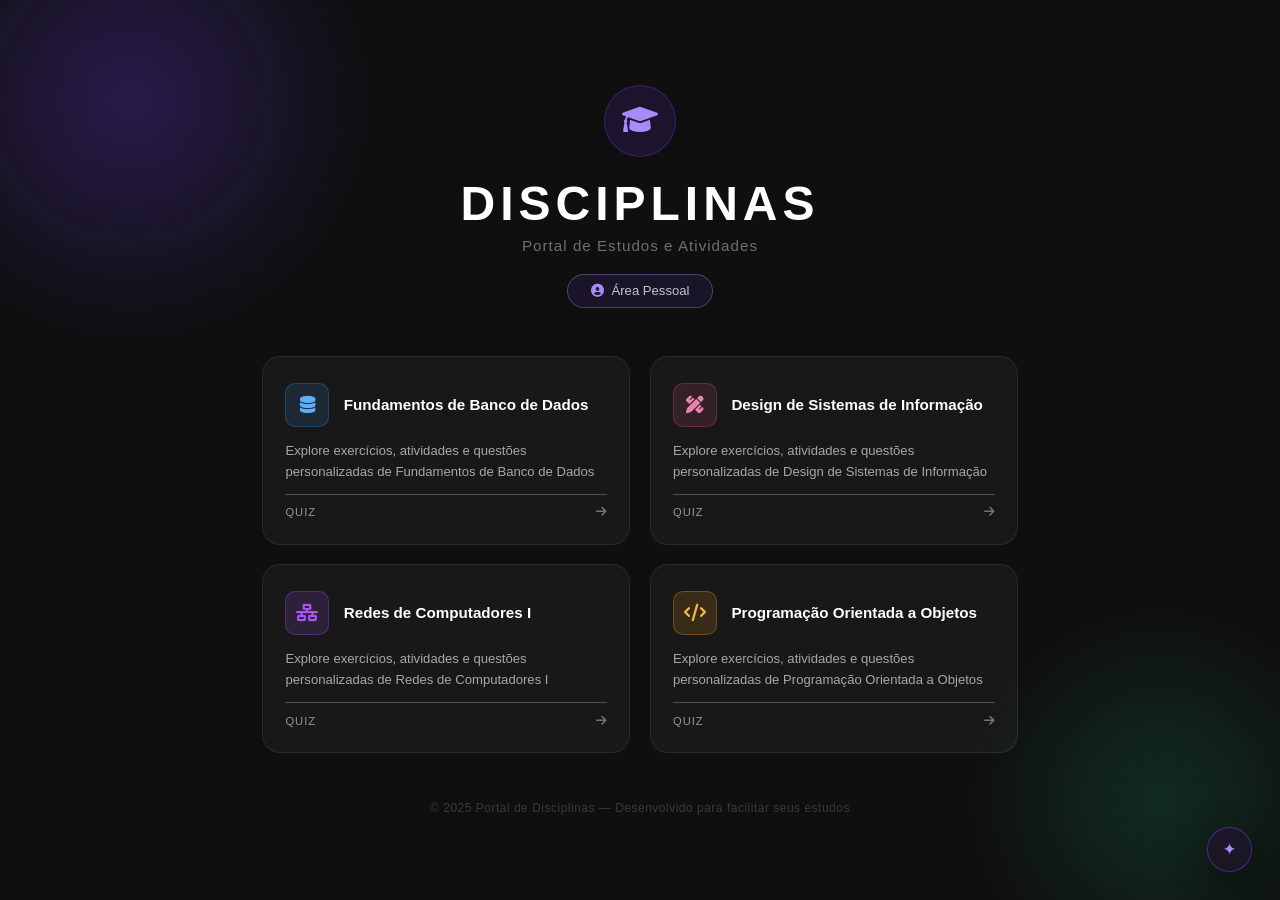
<file: index.html>
<!DOCTYPE html>
<html lang="pt-BR">
<head>
    <!-- META -->
    <meta charset="UTF-8">
    <meta name="viewport" content="width=device-width, initial-scale=1.0">

    <!-- TITLE -->
    <title>Portal de Disciplinas</title>

    <!-- CSS GLOBAL -->
    <link rel="stylesheet" href="index.css">

    <!-- ICONS / FONTS -->
    <link href="https://cdnjs.cloudflare.com/ajax/libs/font-awesome/6.0.0/css/all.min.css" rel="stylesheet">
    <link href="https://fonts.googleapis.com/css2?family=Space+Grotesk:wght@400;600;700&family=Inter:wght@300;400;500&display=swap" rel="stylesheet">

    <!-- IA (ISOLADO) — carregado apenas uma vez, aqui no head -->
    <link rel="stylesheet" href="./IAs/ia.css">
</head>

<body>

    <!-- BACKGROUND -->
    <div class="background-glow glow-1"></div>
    <div class="background-glow glow-2"></div>

    <!-- CONTEÚDO PRINCIPAL -->
    <main class="container">

        <!-- HEADER -->
        <header class="header">
            <div class="icon-wrapper">
                <i class="fas fa-graduation-cap"></i>
            </div>

            <h1>DISCIPLINAS</h1>
            <p class="subtitle">Portal de Estudos e Atividades</p>

            <a href="./Pessoal/pessoal.html" class="btn-pessoal">
                <i class="fas fa-user-circle"></i>
                Área Pessoal
            </a>
        </header>

        <!-- CARDS -->
        <section class="cards-container">

            <!-- CARD 1 -->
            <a href="./Banco_dados/banco.html" class="card">
                <div class="card-top">
                    <div class="card-icon icon-db">
                        <i class="fas fa-database"></i>
                    </div>
                    <h3>Fundamentos de Banco de Dados</h3>
                </div>

                <p>Explore exercícios, atividades e questões personalizadas de Fundamentos de Banco de Dados</p>

                <div class="card-footer">
                    <span class="card-tag">Quiz</span>
                    <i class="fas fa-arrow-right card-arrow"></i>
                </div>
            </a>

            <!-- CARD 2 -->
            <a href="./Desing/desing.html" class="card">
                <div class="card-top">
                    <div class="card-icon icon-dsg">
                        <i class="fas fa-pen-ruler"></i>
                    </div>
                    <h3>Design de Sistemas de Informação</h3>
                </div>

                <p>Explore exercícios, atividades e questões personalizadas de Design de Sistemas de Informação</p>

                <div class="card-footer">
                    <span class="card-tag">Quiz</span>
                    <i class="fas fa-arrow-right card-arrow"></i>
                </div>
            </a>

            <!-- CARD 3 -->
            <a href="./Redes/redes.html" class="card">
                <div class="card-top">
                    <div class="card-icon icon-net">
                        <i class="fas fa-network-wired"></i>
                    </div>
                    <h3>Redes de Computadores I</h3>
                </div>

                <p>Explore exercícios, atividades e questões personalizadas de Redes de Computadores I</p>

                <div class="card-footer">
                    <span class="card-tag">Quiz</span>
                    <i class="fas fa-arrow-right card-arrow"></i>
                </div>
            </a>

            <!-- CARD 4 -->
            <a href="./POO/poo.html" class="card">
                <div class="card-top">
                    <div class="card-icon icon-poo">
                        <i class="fas fa-code"></i>
                    </div>
                    <h3>Programação Orientada a Objetos</h3>
                </div>

                <p>Explore exercícios, atividades e questões personalizadas de Programação Orientada a Objetos</p>

                <div class="card-footer">
                    <span class="card-tag">Quiz</span>
                    <i class="fas fa-arrow-right card-arrow"></i>
                </div>
            </a>

        </section>

        <!-- FOOTER -->
        <footer class="footer">
            <p>© 2025 Portal de Disciplinas — Desenvolvido para facilitar seus estudos</p>
        </footer>

    </main>

    <!-- BOTÃO FLUTUANTE DA IA -->
    <!-- CORREÇÃO: onclick agora chama a função definida abaixo, em vez de IA.abrirIADisciplina() -->
    <button class="ia-fab-custom" onclick="abrirIAComContextoGeral()">
        <span class="ia-fab-icon">✦</span>
        <span class="ia-fab-label">Assistente IA</span>
    </button>

    <!-- ia.js carregado SEM defer para garantir disponibilidade nos eventos inline -->
    <script src="./IAs/ia.js"></script>

    <script>
        function abrirIAComContextoGeral() {
            // Coleta os nomes de todas as disciplinas listadas nos cards
            const disciplinas = Array.from(document.querySelectorAll('.card h3'))
                .map(el => el.innerText)
                .join(', ');

            const contextoPortal = `O usuário está no Portal de Disciplinas. As matérias disponíveis são: ${disciplinas}.`;

            if (typeof IA !== 'undefined') {
                IA.abrirIA(contextoPortal);
            } else {
                console.error("Erro: ia.js não carregado corretamente.");
            }
        }
    </script>

</body>
</html>
</file>
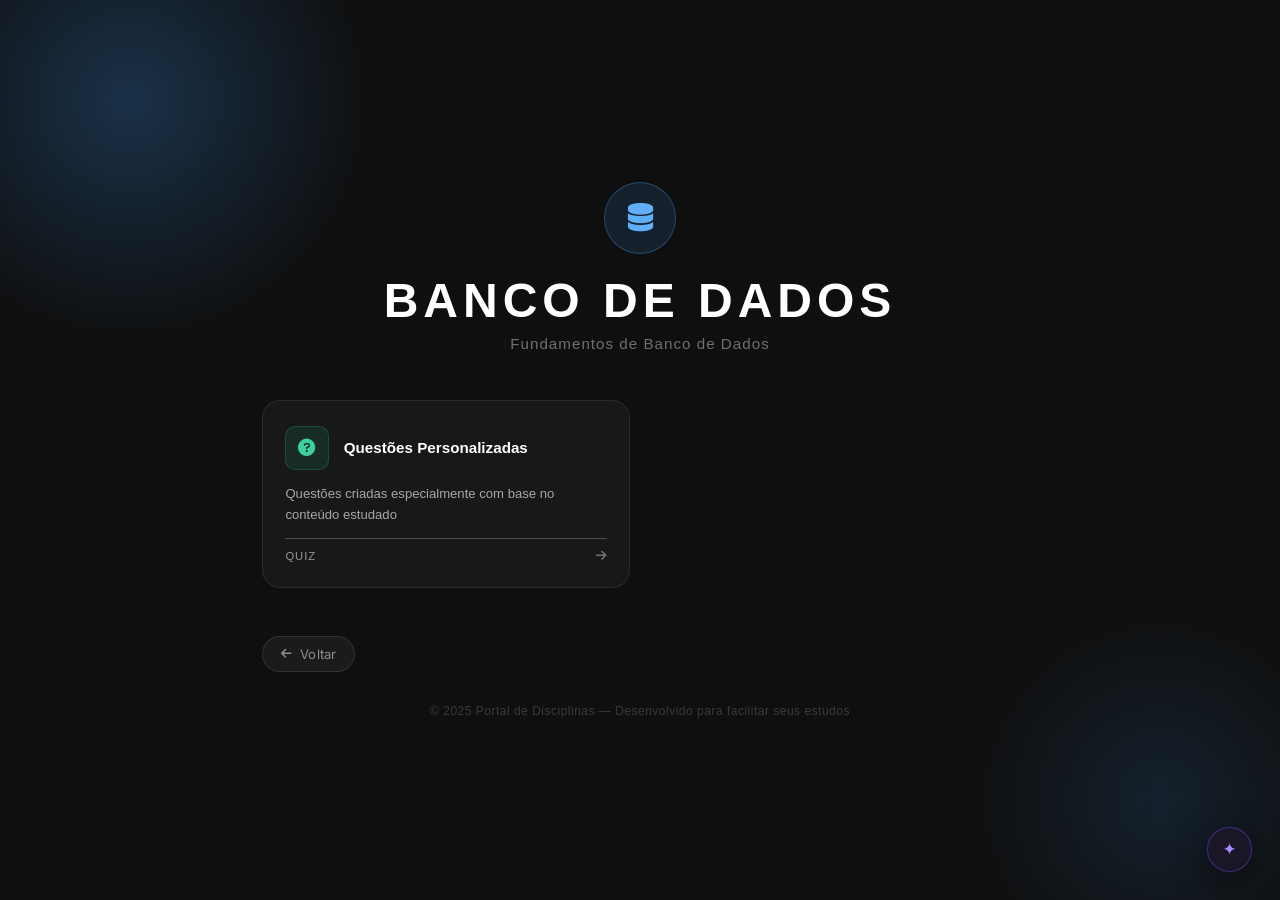
<file: Banco_dados/banco.html>
<!DOCTYPE html>
<html lang="pt-BR">
<head>
    <meta charset="UTF-8">
    <meta name="viewport" content="width=device-width, initial-scale=1.0">
    <title>Fundamentos de Banco de Dados</title>
    <link rel="stylesheet" href="banco.css">
    <link href="https://cdnjs.cloudflare.com/ajax/libs/font-awesome/6.0.0/css/all.min.css" rel="stylesheet">
    <link href="https://fonts.googleapis.com/css2?family=Space+Grotesk:wght@400;600;700&family=Inter:wght@300;400;500&display=swap" rel="stylesheet">
    <link rel="stylesheet" href="../IAs/ia.css">
    
</head>
<body data-disciplina="banco">
    <div class="background-glow glow-1"></div>
    <div class="background-glow glow-2"></div>

    <main class="container">
        <div class="header">
            <div class="icon-wrapper">
                <i class="fas fa-database"></i>
            </div>
            <h1>BANCO DE DADOS</h1>
            <p class="subtitle">Fundamentos de Banco de Dados</p>
        </div>

        <div class="cards-container">

            <a href="./questoes/qu.html" class="card">
                <div class="card-top">
                    <div class="card-icon icon-quiz">
                        <i class="fas fa-question-circle"></i>
                    </div>
                    <h3>Questões Personalizadas</h3>
                </div>
                <p>Questões criadas especialmente com base no conteúdo estudado</p>
                <div class="card-footer">
                    <span class="card-tag">Quiz</span>
                    <i class="fas fa-arrow-right card-arrow"></i>
                </div>
            </a>
        </div>

        <div class="back-button">
            <a href="../index.html" class="btn-back">
                <i class="fas fa-arrow-left"></i>
                Voltar
            </a>
        </div>

        <footer class="footer">
            <p>© 2025 Portal de Disciplinas — Desenvolvido para facilitar seus estudos</p>
        </footer>
    </main>

    <button class="ia-fab-custom" onclick="IA.abrirIADisciplina()">
        <span class="ia-fab-icon">✦</span>
        <span class="ia-fab-label">Assistente IA</span>
    </button>

    <script src="../IAs/ia.js" defer></script>
</body>
</html>
</file>
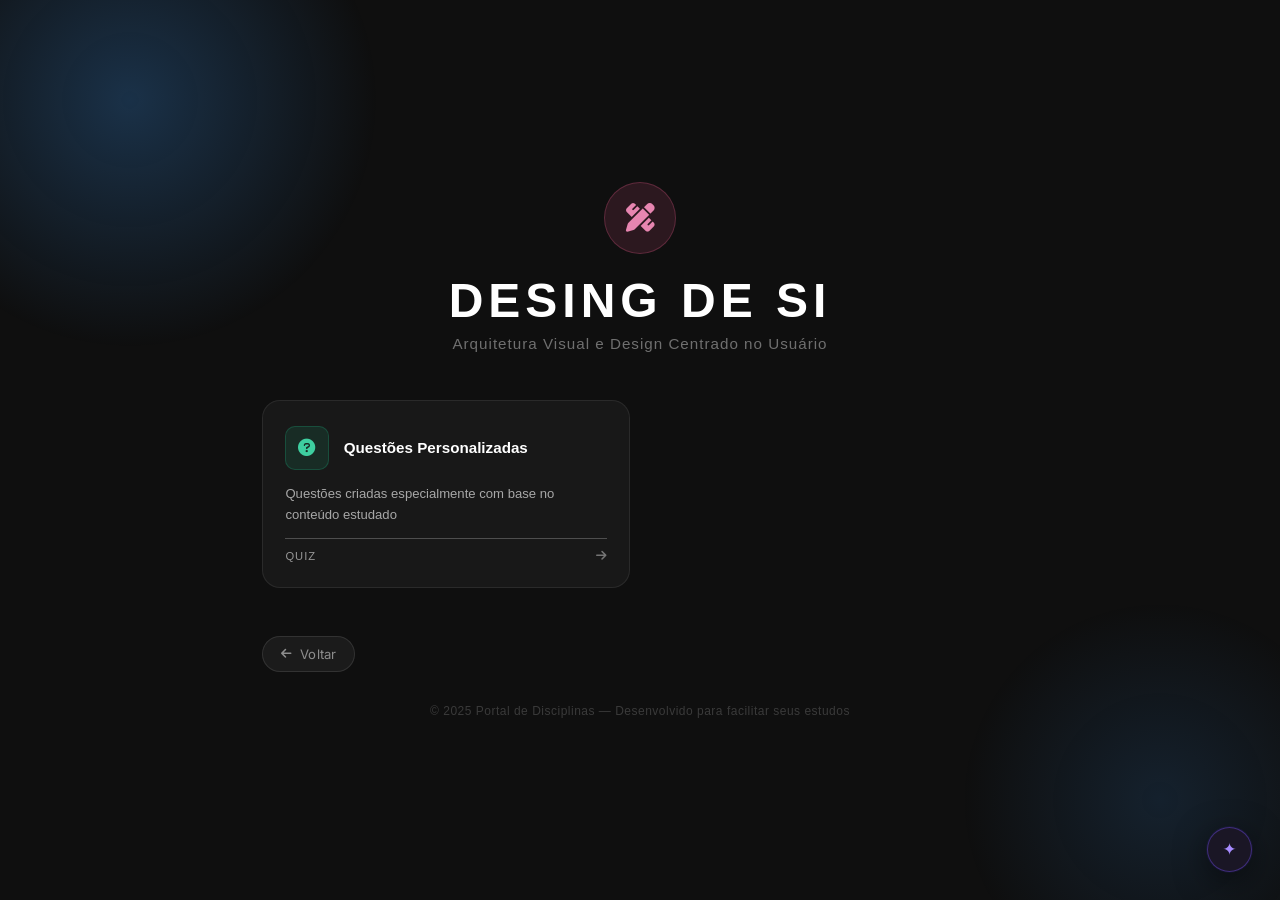
<file: Desing/desing.html>
<!DOCTYPE html>
<html lang="pt-BR">
<head>
    <meta charset="UTF-8">
    <meta name="viewport" content="width=device-width, initial-scale=1.0">
    <title>Design de Sistemas de Informação</title>
    <link rel="stylesheet" href="desing.css">
    <link href="https://cdnjs.cloudflare.com/ajax/libs/font-awesome/6.0.0/css/all.min.css" rel="stylesheet">
    <link href="https://fonts.googleapis.com/css2?family=Space+Grotesk:wght@400;600;700&family=Inter:wght@300;400;500&display=swap" rel="stylesheet">
    <link rel="stylesheet" href="../IAs/ia.css">
    
</head>
<body data-disciplina="desing">
    <div class="background-glow glow-1"></div>
    <div class="background-glow glow-2"></div>

    <main class="container">
        <div class="header">
            <div class="icon-wrapper">
                <i class="fas fa-pen-ruler"></i>
            </div>
            <h1>DESING DE SI</h1>
            <p class="subtitle">Arquitetura Visual e Design Centrado no Usuário</p>
        </div>

        <div class="cards-container">
            <a href="./questoes/qu.html" class="card">
                <div class="card-top">
                    <div class="card-icon icon-quiz">
                        <i class="fas fa-question-circle"></i>
                    </div>
                    <h3>Questões Personalizadas</h3>
                </div>
                <p>Questões criadas especialmente com base no conteúdo estudado</p>
                <div class="card-footer">
                    <span class="card-tag">Quiz</span>
                    <i class="fas fa-arrow-right card-arrow"></i>
                </div>
            </a>
        </div>

        <div class="back-button">
            <a href="../index.html" class="btn-back">
                <i class="fas fa-arrow-left"></i>
                Voltar
            </a>
        </div>

        <footer class="footer">
            <p>© 2025 Portal de Disciplinas — Desenvolvido para facilitar seus estudos</p>
        </footer>
    </main>

    <button class="ia-fab-custom" onclick="IA.abrirIADisciplina()">
        <span class="ia-fab-icon">✦</span>
        <span class="ia-fab-label">Assistente IA</span>
    </button>

    <script src="../IAs/ia.js" defer></script>
</body>
</html>
</file>
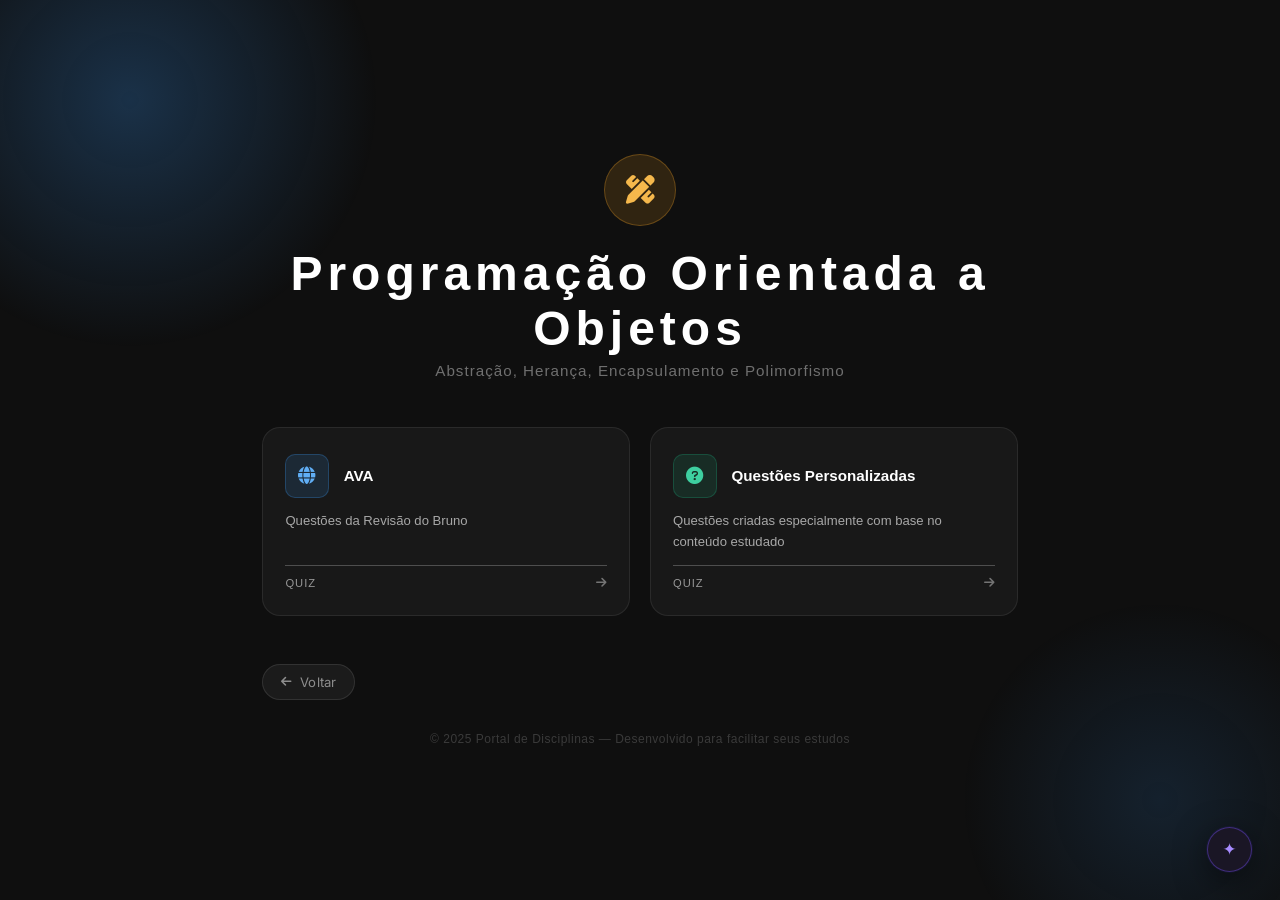
<file: POO/poo.html>
<!DOCTYPE html>
<html lang="pt-BR">
<head>
    <meta charset="UTF-8">
    <meta name="viewport" content="width=device-width, initial-scale=1.0">
    <title>Programação Orientada a Objetos</title>
    <link rel="stylesheet" href="poo.css">
    <link href="https://cdnjs.cloudflare.com/ajax/libs/font-awesome/6.0.0/css/all.min.css" rel="stylesheet">
    <link href="https://fonts.googleapis.com/css2?family=Space+Grotesk:wght@400;600;700&family=Inter:wght@300;400;500&display=swap" rel="stylesheet">
    <link rel="stylesheet" href="../IAs/ia.css">
    
</head>
<body data-disciplina="poo">
    <div class="background-glow glow-1"></div>
    <div class="background-glow glow-2"></div>

    <main class="container">
        <div class="header">
            <div class="icon-wrapper">
                <i class="fas fa-pen-ruler"></i>
            </div>
            <h1>Programação Orientada a Objetos</h1>
            <p class="subtitle">Abstração, Herança, Encapsulamento e Polimorfismo</p>
        </div>

        <div class="cards-container">
            <a href="./Ava/ava.html" class="card">
                <div class="card-top">
                    <div class="card-icon icon-ava">
                        <i class="fas fa-globe"></i>
                    </div>
                    <h3>AVA</h3>
                </div>
                <p>Questões da Revisão do Bruno</p>
                <div class="card-footer">
                    <span class="card-tag">Quiz</span>
                    <i class="fas fa-arrow-right card-arrow"></i>
                </div>
            </a>
            <a href="./questoes/qu.html" class="card">
                <div class="card-top">
                    <div class="card-icon icon-quiz">
                        <i class="fas fa-question-circle"></i>
                    </div>
                    <h3>Questões Personalizadas</h3>
                </div>
                <p>Questões criadas especialmente com base no conteúdo estudado</p>
                <div class="card-footer">
                    <span class="card-tag">Quiz</span>
                    <i class="fas fa-arrow-right card-arrow"></i>
                </div>
            </a>
        </div>

        <div class="back-button">
            <a href="../index.html" class="btn-back">
                <i class="fas fa-arrow-left"></i>
                Voltar
            </a>
        </div>

        <footer class="footer">
            <p>© 2025 Portal de Disciplinas — Desenvolvido para facilitar seus estudos</p>
        </footer>
    </main>

    <button class="ia-fab-custom" onclick="IA.abrirIADisciplina()">
        <span class="ia-fab-icon">✦</span>
        <span class="ia-fab-label">Assistente IA</span>
    </button>

    <script src="../IAs/ia.js" defer></script>
</body>
</html>
</file>
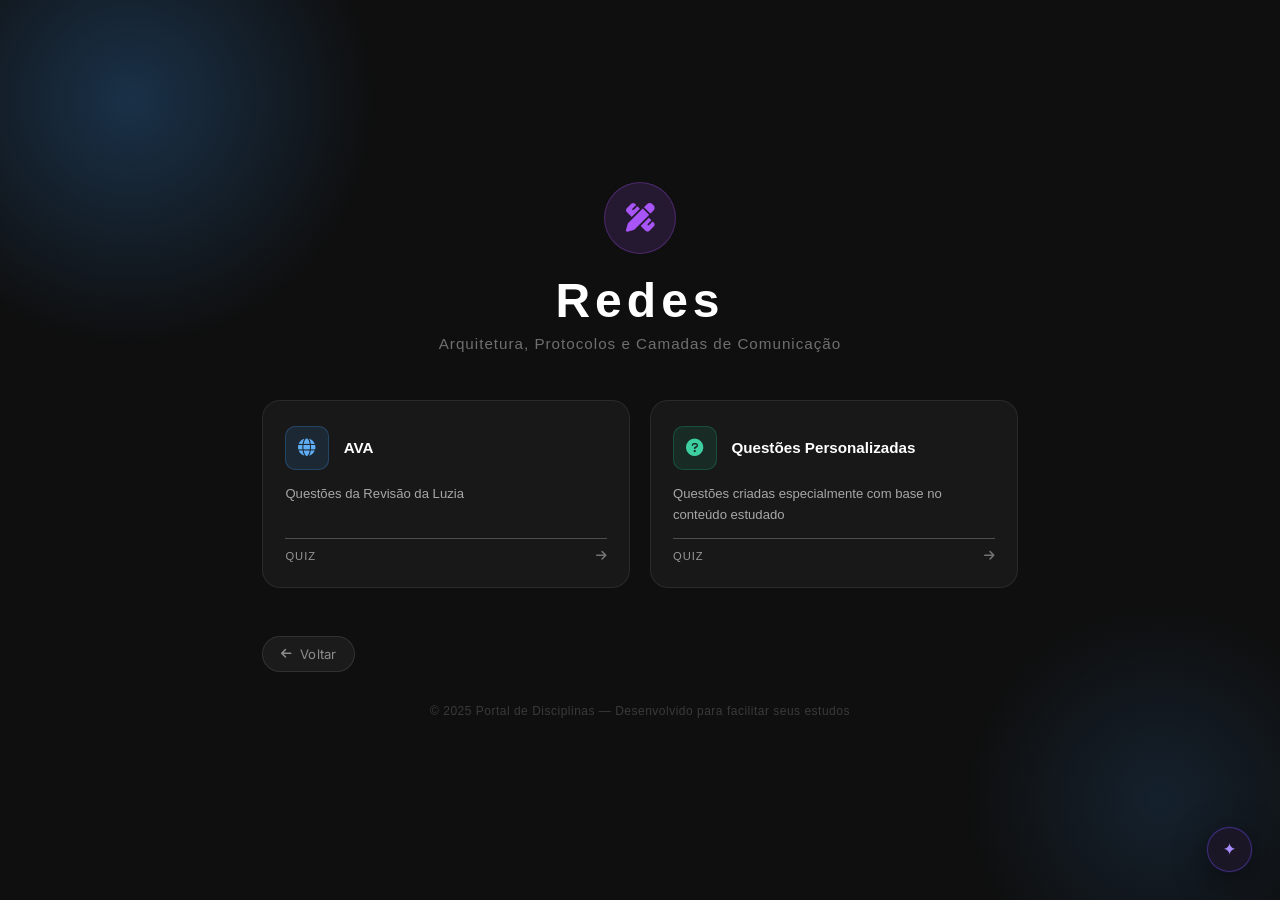
<file: Redes/redes.html>
<!DOCTYPE html>
<html lang="pt-BR">
<head>
    <meta charset="UTF-8">
    <meta name="viewport" content="width=device-width, initial-scale=1.0">
    <title>Redes de Computadores I</title>
    <link rel="stylesheet" href="redes.css">
    <link href="https://cdnjs.cloudflare.com/ajax/libs/font-awesome/6.0.0/css/all.min.css" rel="stylesheet">
    <link href="https://fonts.googleapis.com/css2?family=Space+Grotesk:wght@400;600;700&family=Inter:wght@300;400;500&display=swap" rel="stylesheet">
    <link rel="stylesheet" href="../IAs/ia.css">
    
</head>
<body data-disciplina="redes">
    <div class="background-glow glow-1"></div>
    <div class="background-glow glow-2"></div>

    <main class="container">
        <div class="header">
            <div class="icon-wrapper">
                <i class="fas fa-pen-ruler"></i>
            </div>
            <h1>Redes</h1>
            <p class="subtitle">Arquitetura, Protocolos e Camadas de Comunicação</p>
        </div>

        <div class="cards-container">
                <a href="./Ava/ava.html" class="card">
                <div class="card-top">
                    <div class="card-icon icon-ava">
                        <i class="fas fa-globe"></i>
                    </div>
                    <h3>AVA</h3>
                </div>
                <p>Questões da Revisão da Luzia</p>
                <div class="card-footer">
                    <span class="card-tag">Quiz</span>
                    <i class="fas fa-arrow-right card-arrow"></i>
                </div>
            </a>
            <a href="./questoes/qu.html" class="card">
                <div class="card-top">
                    <div class="card-icon icon-quiz">
                        <i class="fas fa-question-circle"></i>
                    </div>
                    <h3>Questões Personalizadas</h3>
                </div>
                <p>Questões criadas especialmente com base no conteúdo estudado</p>
                <div class="card-footer">
                    <span class="card-tag">Quiz</span>
                    <i class="fas fa-arrow-right card-arrow"></i>
                </div>
            </a>
        </div>

        <div class="back-button">
            <a href="../index.html" class="btn-back">
                <i class="fas fa-arrow-left"></i>
                Voltar
            </a>
        </div>

        <footer class="footer">
            <p>© 2025 Portal de Disciplinas — Desenvolvido para facilitar seus estudos</p>
        </footer>
    </main>

    <button class="ia-fab-custom" onclick="IA.abrirIADisciplina()">
        <span class="ia-fab-icon">✦</span>
        <span class="ia-fab-label">Assistente IA</span>
    </button>

    <script src="../IAs/ia.js" defer></script>
</body>
</html>
</file>
<file: index.css>
/* ── Reset ─────────────────────────────────────── */
*, *::before, *::after {
    margin: 0;
    padding: 0;
    box-sizing: border-box;
}

/* ── Base ──────────────────────────────────────── */
body {
    font-family: 'DM Sans', 'Segoe UI', sans-serif;
    background: #0f0f0f;
    color: white;
    min-height: 100vh;
    display: flex;
    align-items: center;
    justify-content: center;
    overflow-x: hidden;
    position: relative;
}

/* ── Glow de fundo ─────────────────────────────── */
.background-glow {
    position: fixed;
    border-radius: 50%;
    pointer-events: none;
    z-index: 0;
}

.glow-1 {
    width: 500px;
    height: 500px;
    top: -150px;
    left: -120px;
    background: radial-gradient(circle, rgba(99, 57, 215, 0.3) 0%, transparent 70%);
}

.glow-2 {
    width: 400px;
    height: 400px;
    bottom: -100px;
    right: -80px;
    background: radial-gradient(circle, rgba(29, 158, 117, 0.2) 0%, transparent 70%);
}

/* ── Container ─────────────────────────────────── */
.container {
    max-width: 820px;
    width: 90%;
    padding: 3rem 2rem;
    text-align: center;
    position: relative;
    z-index: 1;
}

/* ── Header ────────────────────────────────────── */
.header {
    margin-bottom: 3rem;
    animation: fadeInDown 0.8s ease-out both;
}

.icon-wrapper {
    width: 72px;
    height: 72px;
    border-radius: 50%;
    background: rgba(99, 57, 215, 0.15);
    border: 1px solid rgba(99, 57, 215, 0.4);
    display: flex;
    align-items: center;
    justify-content: center;
    margin: 0 auto 1.2rem;
}

.icon-wrapper i {
    font-size: 1.8rem;
    color: #a78bfa;
}

h1 {
    font-family: 'Syne', sans-serif;
    font-size: 3rem;
    font-weight: 800;
    color: white;
    letter-spacing: 5px;
    margin-bottom: 0.4rem;
}

.subtitle {
    font-size: 0.95rem;
    color: rgba(255, 255, 255, 0.4);
    font-weight: 300;
    letter-spacing: 1px;
}

/* ── Grid de cards ─────────────────────────────── */
.cards-container {
    display: grid;
    grid-template-columns: 1fr 1fr;
    gap: 1.2rem;
    margin-bottom: 3rem;
}

/* ── Card ──────────────────────────────────────── */
.card {
    background: rgba(255, 255, 255, 0.04);
    border: 1px solid rgba(255, 255, 255, 0.08);
    border-radius: 18px;
    padding: 1.6rem 1.4rem;
    text-decoration: none;
    color: white;
    display: flex;
    flex-direction: column;
    gap: 0.8rem;
    transition: background 0.3s ease, border-color 0.3s ease, transform 0.3s ease;
    text-align: left;
    animation: fadeInUp 0.8s ease-out both;
}

.card:nth-child(1) { animation-delay: 0.1s; }
.card:nth-child(2) { animation-delay: 0.2s; }
.card:nth-child(3) { animation-delay: 0.3s; }
.card:nth-child(4) { animation-delay: 0.4s; }

.card:hover {
    background: rgba(255, 255, 255, 0.08);
    border-color: rgba(255, 255, 255, 0.18);
    transform: translateY(-5px);
}

/* ── Card top (ícone + título) ─────────────────── */
.card-top {
    display: flex;
    align-items: center;
    gap: 0.9rem;
}

.card-icon {
    width: 44px;
    height: 44px;
    border-radius: 10px;
    display: flex;
    align-items: center;
    justify-content: center;
    flex-shrink: 0;
}

.card-icon i { font-size: 1.1rem; }

/* Cores por disciplina */
.icon-db  { background: rgba(55, 138, 221, 0.15); border: 1px solid rgba(55, 138, 221, 0.3); }
.icon-db i { color: #60aef5; }

.icon-dsg { background: rgba(212, 83, 126, 0.15); border: 1px solid rgba(212, 83, 126, 0.3); }
.icon-dsg i { color: #e785b0; }

/* Estilo para Redes de Computadores I - Tom Violeta Elétrico */
.icon-net { 
    background: rgba(168, 85, 247, 0.15); /* Cor de fundo suave (15% de opacidade) */
    border: 1px solid rgba(168, 85, 247, 0.3); /* Borda (30% de opacidade) */
}

.icon-net i { 
    color: #a855f7; /* Cor do ícone (brilhante) */
}

.icon-poo { background: rgba(239, 159, 39, 0.15); border: 1px solid rgba(239, 159, 39, 0.3); }
.icon-poo i { color: #f5b84c; }

/* ── Card título ───────────────────────────────── */
.card h3 {
        font-family: 'Syne', sans-serif;
    font-size: 0.95rem;
    font-weight: 700;
    line-height: 1.3;
    color: white;
}

/* ── Card descrição ────────────────────────────── */
.card p {
    font-size: 0.82rem;
    color: rgba(255, 255, 255, 0.624);
    line-height: 1.6;
    font-weight: 300;
    flex-grow: 1;
}

/* ── Card footer ───────────────────────────────── */
.card-footer {
    display: flex;
    align-items: center;
    justify-content: space-between;
    padding-top: 0.7rem;
    border-top: 1px solid rgba(255, 255, 255, 0.23);
    margin-top: auto;
}

.card-tag {
    font-size: 0.7rem;
    color: rgba(255, 255, 255, 0.554);
    letter-spacing: 1px;
    text-transform: uppercase;
}

.card-arrow {
    font-size: 0.75rem;
    color: rgba(255, 255, 255, 0.405);
    transition: color 0.3s ease, transform 0.3s ease;
}

.card:hover .card-arrow {
    color: rgba(255, 255, 255, 0.7);
    transform: translateX(4px);
}

/* ── Footer ────────────────────────────────────── */
.footer {
    font-size: 0.75rem;
    color: rgba(255, 255, 255, 0.18);
    letter-spacing: 0.5px;
    animation: fadeIn 1.2s ease-out both;
}

/* ── Animações ─────────────────────────────────── */
@keyframes fadeInDown {
    from { opacity: 0; transform: translateY(-24px); }
    to   { opacity: 1; transform: translateY(0); }
}

@keyframes fadeInUp {
    from { opacity: 0; transform: translateY(24px); }
    to   { opacity: 1; transform: translateY(0); }
}

@keyframes fadeIn {
    from { opacity: 0; }
    to   { opacity: 1; }
}

/* ── Responsividade ────────────────────────────── */
@media (max-width: 600px) {
    h1 { font-size: 2rem; letter-spacing: 3px; }

    .cards-container {
        grid-template-columns: 1fr;
    }

    .card {
        padding: 1.4rem 1.2rem;
    }
}

.btn-pessoal {
    display: inline-flex; align-items: center; gap: 0.5rem;
    margin-top: 1.2rem; padding: 0.55rem 1.4rem;
    border-radius: 999px; border: 1px solid rgba(167,139,250,0.35);
    background: rgba(99,57,215,0.12); color: rgba(255,255,255,0.75);
    font-size: 0.82rem; font-weight: 500; text-decoration: none;
    transition: background 0.3s, border-color 0.3s, transform 0.25s, box-shadow 0.3s;
}
.btn-pessoal i { color: #a78bfa; }
.btn-pessoal:hover {
    background: rgba(99,57,215,0.25); border-color: rgba(167,139,250,0.6);
    color: #fff; transform: translateY(-3px); box-shadow: 0 6px 20px rgba(99,57,215,0.25);
}
</file>
<file: IAs/ia.css>
/*ia.css — v7.1*/

/* ── Overlay ─────────────────────────────────────────────────── */
#ia-overlay {
  position: fixed;
  inset: 0;
  background: transparent;
  backdrop-filter: none;
  z-index: 9998;
}

/* ── Caixa principal ─────────────────────────────────────────── */
#ia-box {
  position: fixed;
  top: 50%;
  left: 50% ;
  transform: translate(-50%, -50%);
  z-index: 9999;
  width: min(540px, 95vw);
  min-height: 350px;        /* ← ADICIONAR ESTA LINHA */
  max-height: 82vh;
  background: #1a1625;
  border-radius: 24px;
  box-shadow:
    0 0 0 1px rgba(120, 80, 255, .15),
    0 24px 60px rgba(0, 0, 0, .55);
  display: flex;
  flex-direction: column;
  overflow: hidden;
  animation: ia-slide .22s ease;
  font-family: system-ui, -apple-system, sans-serif;
}

/* ── Header ──────────────────────────────────────────────────── */
#ia-header {
  display: flex;
  align-items: center;
  justify-content: space-between;
  padding: 13px 14px 13px 18px;
  background: #1a1625;
  color: #fff;
  flex-shrink: 0;
  border-bottom: 1px solid rgba(255, 255, 255, .06);
  gap: 8px;
  user-select: none;
}

#ia-header-info {
  display: flex;
  align-items: center;
  gap: 10px;
  flex-shrink: 0;
}

#ia-titulo {
  font-size: .92rem;
  font-weight: 700;
  letter-spacing: .02em;
  color: #f0eeff;
  white-space: nowrap;
}

#ia-disciplina-badge {
  font-size: .68rem;
  font-weight: 600;
  background: rgba(255, 255, 255, .08);
  color: #c4b8ff;
  padding: 4px 12px;
  border-radius: 20px;
  letter-spacing: .05em;
  text-transform: uppercase;
  border: 1px solid rgba(255, 255, 255, .1);
  white-space: nowrap;
}

#ia-header-acoes {
  display: flex;
  align-items: center;
  gap: 5px;
  flex-shrink: 0;
}

/* ── Separador vertical entre grupos ─────────────────────────── */
.ia-header-sep {
  width: 1px;
  height: 18px;
  background: rgba(255, 255, 255, .1);
  margin: 0 3px;
  flex-shrink: 0;
}

/* ── Grupo de botões de posição ──────────────────────────────── */
#ia-pos-group {
  display: inline-flex;
  align-items: center;
  gap: 1px;
  background: rgba(255, 255, 255, .04);
  border: 1px solid rgba(120, 80, 255, .2);
  border-radius: 12px;
  padding: 3px 4px;
}

.ia-pos-btn {
  display: flex;
  align-items: center;
  justify-content: center;
  width: 30px;
  height: 26px;
  border-radius: 8px;
  border: none;
  background: transparent;
  cursor: pointer;
  color: rgba(180, 160, 255, .45);
  transition:
    background .15s ease,
    color .15s ease,
    transform .1s ease;
  padding: 0;
  outline: none;
  flex-shrink: 0;
}

.ia-pos-btn:hover {
  background: rgba(120, 80, 255, .18);
  color: #c4b0ff;
  transform: scale(1.08);
}

.ia-pos-btn:active {
  transform: scale(0.94);
}

.ia-pos-btn.ia-pos-ativo {
  background: rgba(120, 80, 255, .28);
  color: #d0bcff;
  box-shadow: inset 0 0 0 1px rgba(150, 100, 255, .3);
}

/* Separador interno do grupo */
.ia-pos-sep {
  width: 1px;
  height: 14px;
  background: rgba(120, 80, 255, .25);
  margin: 0 3px;
  flex-shrink: 0;
}

/* Botão arrastar — estilo âmbar quando ativo */
.ia-pos-drag-btn {
  color: rgba(180, 160, 255, .38);
}

.ia-pos-drag-btn.ia-pos-ativo {
  background: rgba(255, 180, 80, .15);
  color: #fbbf24;
  box-shadow: inset 0 0 0 1px rgba(255, 180, 80, .25);
}

.ia-pos-drag-btn:hover {
  background: rgba(255, 180, 80, .12);
  color: #fbbf24;
}

/* ── Botões do header (limpar conversa, fechar) ──────────────── */
#ia-limpar,
#ia-fechar {
  background: none;
  border: none;
  color: rgba(255, 255, 255, .35);
  font-size: .95rem;
  cursor: pointer;
  line-height: 1;
  padding: 6px 8px;
  border-radius: 8px;
  transition: color .15s, background .15s;
}

#ia-limpar:hover,
#ia-fechar:hover {
  color: #fff;
  background: rgba(255, 255, 255, .08);
}

/* ── Botão modo explicação ───────────────────────────────────── */
#ia-explicacao {
  background: rgba(255, 255, 255, .04);
  border: none;
  font-size: .9rem;
  cursor: pointer;
  line-height: 1;
  padding: 6px 8px;
  border-radius: 8px;
  opacity: .5;
  transition: opacity .2s ease, background .2s ease, box-shadow .2s ease;
}

#ia-explicacao:hover {
  opacity: .85;
  background: rgba(255, 255, 255, .08);
}

#ia-explicacao.ativo {
  opacity: 1;
  background: rgba(140, 100, 255, .2);
  box-shadow: inset 0 0 0 1px rgba(140, 100, 255, .35);
}

/* ── Área de chat ─────────────────────────────────────────────── */
#ia-chat {
  flex: 1;
  overflow-y: auto;
  padding: 18px 16px;
  display: flex;
  flex-direction: column;
  gap: 12px;
  scroll-behavior: smooth;
  background: #1a1625;
}

#ia-chat::-webkit-scrollbar { width: 4px; }
#ia-chat::-webkit-scrollbar-track { background: transparent; }
#ia-chat::-webkit-scrollbar-thumb {
  background: rgba(255, 255, 255, .1);
  border-radius: 4px;
}

/* Bolha genérica */
.ia-msg-bloco {
  max-width: 88%;
  padding: 12px 16px;
  border-radius: 18px;
  font-size: .875rem;
  line-height: 1.65;
  word-break: break-word;
}

/* Usuário */
.ia-msg-user {
  align-self: flex-end;
  background: #2d2040;
  color: #e8e0ff;
  border-bottom-right-radius: 6px;
}

/* Assistente */
.ia-msg-assistant {
  align-self: flex-start;
  background: #231d35;
  color: #e0ddf0;
  border-bottom-left-radius: 6px;
  border: 1px solid rgba(255, 255, 255, .06);
}

.ia-pensando { padding: 14px 18px; }

/* ── Markdown ─────────────────────────────────────────────────── */
.ia-msg-assistant p    { margin: 0 0 .6em; }
.ia-msg-assistant p:last-child { margin-bottom: 0; }

.ia-msg-assistant h2,
.ia-msg-assistant h3 {
  margin: .8em 0 .3em;
  font-size: .875rem;
  font-weight: 700;
  color: #c4b8ff;
}

.ia-msg-assistant ul {
  margin: .4em 0;
  padding-left: 1.2em;
}

.ia-msg-assistant li { margin-bottom: .25em; }

.ia-msg-assistant strong {
  font-weight: 700;
  color: #c4b8ff;
}

.ia-msg-assistant em { font-style: italic; }

.ia-msg-assistant code {
  background: rgba(140, 100, 255, .15);
  padding: 2px 6px;
  border-radius: 5px;
  font-family: 'Menlo', 'Consolas', monospace;
  font-size: .82em;
  color: #c4a8ff;
}

.ia-msg-assistant pre {
  background: #120f1e;
  color: #d4c8ff;
  padding: 12px 14px;
  border-radius: 12px;
  overflow-x: auto;
  font-size: .8rem;
  margin: .5em 0;
  border: 1px solid rgba(255, 255, 255, .06);
}

.ia-msg-assistant pre code {
  background: none;
  color: inherit;
  padding: 0;
  font-size: inherit;
}

/* ── Avisos / erros ───────────────────────────────────────────── */
.ia-aviso {
  background: rgba(255, 200, 0, .1);
  color: #f0d060;
  border-radius: 10px;
  padding: 8px 12px;
  font-size: .82rem;
  border: 1px solid rgba(255, 200, 0, .2);
}

.ia-erro {
  background: rgba(255, 80, 80, .1);
  color: #ff9090;
  border-radius: 10px;
  padding: 8px 12px;
  font-size: .82rem;
  border: 1px solid rgba(255, 80, 80, .2);
}

/* ── Loader ───────────────────────────────────────────────────── */
.ia-loading {
  display: flex;
  gap: 6px;
  align-items: center;
  padding: 4px 0;
}

.ia-loading span {
  width: 8px;
  height: 8px;
  background: #8b5cf6;
  border-radius: 50%;
  animation: ia-bounce .9s infinite ease-in-out;
}

.ia-loading span:nth-child(2) { animation-delay: .15s; }
.ia-loading span:nth-child(3) { animation-delay: .30s; }

/* ── Área de input ────────────────────────────────────────────── */
#ia-input-area {
  border-top: 1px solid rgba(255, 255, 255, .06);
  padding: 14px 16px;
  background: #1a1625;
  flex-shrink: 0;
}

/* Wrapper com posicionamento relativo para o botão X */
#ia-input-wrapper {
  position: relative;
}

#ia-input {
  width: 100%;
  box-sizing: border-box;
  border: 1px solid rgba(255, 255, 255, .1);
  border-radius: 14px;
  padding: 11px 40px 11px 14px;
  font-size: .875rem;
  font-family: inherit;
  resize: none;
  outline: none;
  transition: border-color .2s;
  background: #231d35;
  line-height: 1.5;
  color: #e0ddf0;
    scrollbar-width: thin;
  scrollbar-color: rgba(255, 255, 255, .1) transparent;
}

#ia-input::-webkit-scrollbar { width: 4px; }
#ia-input::-webkit-scrollbar-track { background: transparent; }
#ia-input::-webkit-scrollbar-thumb {
  background: rgba(255, 255, 255, .1);
  border-radius: 4px;
}
#ia-input::-webkit-scrollbar-thumb:hover {
  background: rgba(140, 100, 255, .3);
}
#ia-input::placeholder { color: rgba(255, 255, 255, .3); }
#ia-input:focus { border-color: rgba(140, 100, 255, .5); }


/* ── Botão limpar o campo de texto ───────────────────────────── */
#ia-limpar-input {
  position: absolute;
  bottom: 50%;
  right: 15px;
  transform: translateY(50%) scale(0.7);
  width: 26px;
  height: 26px;
  border-radius: 8px;
  border: 1px solid rgba(120, 80, 255, .2);
  background: rgba(120, 80, 255, .08);
  color: rgba(180, 150, 255, .6);
  cursor: pointer;
  display: flex;
  align-items: center;
  justify-content: center;
  padding: 0;
  opacity: 0;
  pointer-events: none;
  transition:
    opacity .18s ease,
    transform .18s cubic-bezier(.34, 1.56, .64, 1),
    background .15s ease,
    color .15s ease;
}

#ia-limpar-input:hover {
  background: rgba(120, 80, 255, .22);
  color: #c4a0ff;
  border-color: rgba(140, 100, 255, .45);
}

#ia-limpar-input:active {
  transform: translateY(50%) scale(0.88) !important;
}


/* ── Rodapé do input ──────────────────────────────────────────── */
#ia-rodape {
  display: flex;
  justify-content: space-between;
  align-items: center;
  margin-top: 10px;
}

#ia-contador {
  font-size: .7rem;
  color: rgba(255, 255, 255, .25);
}

#ia-enviar {
  background: #7c3af3;
  color: #fff;
  border: none;
  border-radius: 12px;
  padding: 9px 22px;
  font-size: .85rem;
  font-weight: 700;
  cursor: pointer;
  transition: background .15s, opacity .15s;
  min-width: 110px;
  letter-spacing: .01em;
}

#ia-enviar:disabled    { opacity: .4; cursor: default; }
#ia-enviar:not(:disabled):hover { background: #6d28e0; }

/* ── Animações ────────────────────────────────────────────────── */
@keyframes ia-slide {
  from { opacity: 0; transform: translate(-50%, -47%); }
  to   { opacity: 1; transform: translate(-50%, -50%); }
}

@keyframes ia-bounce {
  0%, 80%, 100% { transform: scale(0); opacity: .3; }
  40%           { transform: scale(1); opacity:  1; }
}

/* ── Fonte da resposta ────────────────────────────────────────── */
.ia-fonte {
  font-size: 10px;
  opacity: .3;
  display: block;
  text-align: right;
  margin-top: 6px;
  color: #a090cc;
}

/* ── Botão flutuante ──────────────────────────────────────────── */
.ia-fab-custom {
  position: fixed;
  bottom: 28px;
  right: 28px;
  z-index: 9990;
  display: flex;
  align-items: center;
  gap: 0;
  background: #1a1625;
  color: #e8e0ff;
  border: 1px solid rgba(120, 80, 255, .4);
  border-radius: 50px;
  padding: 13px 14px;
  font-family: system-ui, sans-serif;
  font-size: 0.82rem;
  font-weight: 700;
  letter-spacing: 0.04em;
  cursor: pointer;
  overflow: hidden;
  box-shadow:
    0 8px 32px rgba(0, 0, 0, .5),
    0 0 0 1px rgba(100, 60, 255, .1);
  transition:
    padding 0.3s cubic-bezier(0.34, 1.56, 0.64, 1),
    border-color 0.25s ease,
    box-shadow 0.25s ease;
  animation: ia-pulse-ring 4s ease-in-out infinite;
}

.ia-fab-icon {
  font-size: 1.05rem;
  line-height: 1;
  color: #a78bff;
  flex-shrink: 0;
  display: flex;
  align-items: center;
  transition: transform 0.3s ease;
}

.ia-fab-label {
  max-width: 0;
  overflow: hidden;
  white-space: nowrap;
  opacity: 0;
  margin-left: 0;
  color: #c4b0ff;
  transition:
    max-width 0.35s cubic-bezier(0.34, 1.56, 0.64, 1),
    opacity 0.25s ease,
    margin-left 0.3s ease;
}

.ia-fab-custom:hover {
  padding: 13px 18px 13px 14px;
  border-color: rgba(140, 100, 255, .7);
  box-shadow:
    0 12px 40px rgba(0, 0, 0, .55),
    0 0 0 1px rgba(120, 80, 255, .3),
    0 0 40px rgba(100, 60, 255, .2);
  animation: none;
}

.ia-fab-custom:hover .ia-fab-label {
  max-width: 120px;
  opacity: 1;
  margin-left: 8px;
}

.ia-fab-custom:hover .ia-fab-icon {
  transform: rotate(20deg) scale(1.1);
}

.ia-fab-custom:active { transform: scale(0.97); }

@keyframes ia-pulse-ring {
  0%, 90%, 100% {
    box-shadow:
      0 8px 32px rgba(0, 0, 0, .5),
      0 0 0 1px rgba(100, 60, 255, .1);
  }
  45% {
    box-shadow:
      0 0 0 6px rgba(100, 60, 255, .07),
      0 8px 32px rgba(0, 0, 0, .5),
      0 0 50px rgba(100, 60, 255, .18);
  }
}

/* ── Responsivo ───────────────────────────────────────────────── */
@media (max-width: 768px) {
  #ia-pos-group,
  .ia-header-sep:first-of-type {
    display: none;
  }
}

@media (max-width: 480px) {
  #ia-box {
    width: 100vw;
    max-height: 92vh;
    border-radius: 24px 24px 0 0;
    top: auto;
    bottom: 0;
    left: 0 !important;
    right: 0 !important;
    transform: none !important;
    animation: ia-slide-up .22s ease;
    min-height: 420px; 
  }

  .ia-fab-custom {
    bottom: 18px;
    right: 18px;
    padding: 11px 12px;
  }
}

@keyframes ia-slide-up {
  from { opacity: 0; transform: translateY(30px); }
  to   { opacity: 1; transform: translateY(0); }
}
</file>
<file: Banco_dados/banco.css>
/* ── Reset ─────────────────────────────────────── */
*, *::before, *::after {
    margin: 0;
    padding: 0;
    box-sizing: border-box;
}

/* ── Base ──────────────────────────────────────── */
body {
    font-family: 'DM Sans', 'Segoe UI', sans-serif;
    background: #0f0f0f;
    color: white;
    min-height: 100vh;
    display: flex;
    align-items: center;
    justify-content: center;
    overflow-x: hidden;
    position: relative;
}

/* ── Glow de fundo (azul — cor de Banco de Dados) ─ */
.background-glow {
    position: fixed;
    border-radius: 50%;
    pointer-events: none;
    z-index: 0;
}

.glow-1 {
    width: 500px;
    height: 500px;
    top: -150px;
    left: -120px;
    background: radial-gradient(circle, rgba(55, 138, 221, 0.28) 0%, transparent 70%);
}

.glow-2 {
    width: 400px;
    height: 400px;
    bottom: -100px;
    right: -80px;
    background: radial-gradient(circle, rgba(55, 138, 221, 0.15) 0%, transparent 70%);
}

/* ── Container ─────────────────────────────────── */
.container {
    max-width: 820px;
    width: 90%;
    padding: 3rem 2rem;
    text-align: center;
    position: relative;
    z-index: 1;
}

/* ── Botão Voltar ──────────────────────────────── */
.back-button {
    text-align: left;
    margin-bottom: 2rem;
    animation: fadeInLeft 0.6s ease-out both;
}

.btn-back {
    display: inline-flex;
    align-items: center;
    gap: 0.5rem;
    background: rgba(255, 255, 255, 0.05);
    border: 1px solid rgba(255, 255, 255, 0.1);
    color: rgba(255, 255, 255, 0.5);
    text-decoration: none;
    padding: 0.55rem 1.1rem;
    border-radius: 20px;
    font-family: 'Inter', sans-serif;
    font-size: 0.82rem;
    font-weight: 400;
    letter-spacing: 0.3px;
    transition: all 0.3s ease;
}

.btn-back:hover {
    background: rgba(255, 255, 255, 0.09);
    border-color: rgba(255, 255, 255, 0.2);
    color: white;
    transform: translateX(-3px);
}

.btn-back i {
    font-size: 0.75rem;
    transition: transform 0.3s ease;
}

.btn-back:hover i {
    transform: translateX(-3px);
}

/* ── Header ────────────────────────────────────── */
.header {
    margin-bottom: 3rem;
    animation: fadeInDown 0.8s ease-out both;
}

.icon-wrapper {
    width: 72px;
    height: 72px;
    border-radius: 50%;
    background: rgba(55, 138, 221, 0.15);
    border: 1px solid rgba(55, 138, 221, 0.4);
    display: flex;
    align-items: center;
    justify-content: center;
    margin: 0 auto 1.2rem;
}

.icon-wrapper i {
    font-size: 1.8rem;
    color: #60aef5;
}

h1 {
    font-family: 'Syne', sans-serif;
    font-size: 3rem;
    font-weight: 800;
    color: white;
    letter-spacing: 5px;
    margin-bottom: 0.4rem;
}

.subtitle {
    font-size: 0.95rem;
    color: rgba(255, 255, 255, 0.4);
    font-weight: 300;
    letter-spacing: 1px;
}

/* ── Grid de cards ─────────────────────────────── */
.cards-container {
    display: grid;
    grid-template-columns: 1fr 1fr;
    gap: 1.2rem;
    margin-bottom: 3rem;
}

/* ── Card ──────────────────────────────────────── */
.card {
    background: rgba(255, 255, 255, 0.04);
    border: 1px solid rgba(255, 255, 255, 0.08);
    border-radius: 18px;
    padding: 1.6rem 1.4rem;
    text-decoration: none;
    color: white;
    display: flex;
    flex-direction: column;
    gap: 0.8rem;
    transition: background 0.3s ease, border-color 0.3s ease, transform 0.3s ease;
    text-align: left;
    animation: fadeInUp 0.8s ease-out both;
}

.card:nth-child(1) { animation-delay: 0.1s; }
.card:nth-child(2) { animation-delay: 0.2s; }

.card:hover {
    background: rgba(255, 255, 255, 0.08);
    border-color: rgba(255, 255, 255, 0.18);
    transform: translateY(-5px);
}

/* ── Card top (ícone + título) ─────────────────── */
.card-top {
    display: flex;
    align-items: center;
    gap: 0.9rem;
}

.card-icon {
    width: 44px;
    height: 44px;
    border-radius: 10px;
    display: flex;
    align-items: center;
    justify-content: center;
    flex-shrink: 0;
}

.card-icon i { font-size: 1.1rem; }

.icon-ava  { background: rgba(55, 138, 221, 0.15); border: 1px solid rgba(55, 138, 221, 0.3); }
.icon-ava i { color: #60aef5; }

.icon-quiz { background: rgba(29, 158, 117, 0.15); border: 1px solid rgba(29, 158, 117, 0.3); }
.icon-quiz i { color: #3ecfa0; }

/* ── Card título ───────────────────────────────── */
.card h3 {
        font-family: 'Syne', sans-serif;
    font-size: 0.95rem;
    font-weight: 700;
    line-height: 1.3;
    color: white;
}

/* ── Card descrição ────────────────────────────── */
.card p {
    font-size: 0.82rem;
    color: rgba(255, 255, 255, 0.624);
    line-height: 1.6;
    font-weight: 300;
    flex-grow: 1;
}

/* ── Card footer ───────────────────────────────── */
.card-footer {
    display: flex;
    align-items: center;
    justify-content: space-between;
    padding-top: 0.7rem;
    border-top: 1px solid rgba(255, 255, 255, 0.23);
    margin-top: auto;
}

.card-tag {
    font-size: 0.7rem;
    color: rgba(255, 255, 255, 0.554);
    letter-spacing: 1px;
    text-transform: uppercase;
}

.card-arrow {
    font-size: 0.75rem;
    color: rgba(255, 255, 255, 0.405);
    transition: color 0.3s ease, transform 0.3s ease;
}

.card:hover .card-arrow {
    color: rgba(255, 255, 255, 0.7);
    transform: translateX(4px);
}

/* ── Footer ────────────────────────────────────── */
.footer {
    font-size: 0.75rem;
    color: rgba(255, 255, 255, 0.18);
    letter-spacing: 0.5px;
    animation: fadeIn 1.2s ease-out both;
}

/* ── Animações ─────────────────────────────────── */
@keyframes fadeInDown {
    from { opacity: 0; transform: translateY(-24px); }
    to   { opacity: 1; transform: translateY(0); }
}

@keyframes fadeInUp {
    from { opacity: 0; transform: translateY(24px); }
    to   { opacity: 1; transform: translateY(0); }
}

@keyframes fadeInLeft {
    from { opacity: 0; transform: translateX(-20px); }
    to   { opacity: 1; transform: translateX(0); }
}

@keyframes fadeIn {
    from { opacity: 0; }
    to   { opacity: 1; }
}

/* ── Responsividade ────────────────────────────── */
@media (max-width: 600px) {
    h1 { font-size: 2rem; letter-spacing: 3px; }

    .cards-container {
        grid-template-columns: 1fr;
    }

    .card {
        padding: 1.4rem 1.2rem;
    }
}
</file>
<file: Desing/desing.css>
/* ── Reset ─────────────────────────────────────── */
*, *::before, *::after {
    margin: 0;
    padding: 0;
    box-sizing: border-box;
}

/* ── Base ──────────────────────────────────────── */
body {
    font-family: 'DM Sans', 'Segoe UI', sans-serif;
    background: #0f0f0f;
    color: white;
    min-height: 100vh;
    display: flex;
    align-items: center;
    justify-content: center;
    overflow-x: hidden;
    position: relative;
}

/* ── Glow de fundo (azul — cor de Banco de Dados) ─ */
.background-glow {
    position: fixed;
    border-radius: 50%;
    pointer-events: none;
    z-index: 0;
}

.glow-1 {
    width: 500px;
    height: 500px;
    top: -150px;
    left: -120px;
    background: radial-gradient(circle, rgba(55, 138, 221, 0.28) 0%, transparent 70%);
}

.glow-2 {
    width: 400px;
    height: 400px;
    bottom: -100px;
    right: -80px;
    background: radial-gradient(circle, rgba(55, 138, 221, 0.15) 0%, transparent 70%);
}

/* ── Container ─────────────────────────────────── */
.container {
    max-width: 820px;
    width: 90%;
    padding: 3rem 2rem;
    text-align: center;
    position: relative;
    z-index: 1;
}

/* ── Botão Voltar ──────────────────────────────── */
.back-button {
    text-align: left;
    margin-bottom: 2rem;
    animation: fadeInLeft 0.6s ease-out both;
}

.btn-back {
    display: inline-flex;
    align-items: center;
    gap: 0.5rem;
    background: rgba(255, 255, 255, 0.05);
    border: 1px solid rgba(255, 255, 255, 0.1);
    color: rgba(255, 255, 255, 0.5);
    text-decoration: none;
    padding: 0.55rem 1.1rem;
    border-radius: 20px;
    font-family: 'Inter', sans-serif;
    font-size: 0.82rem;
    font-weight: 400;
    letter-spacing: 0.3px;
    transition: all 0.3s ease;
}

.btn-back:hover {
    background: rgba(255, 255, 255, 0.09);
    border-color: rgba(255, 255, 255, 0.2);
    color: white;
    transform: translateX(-3px);
}

.btn-back i {
    font-size: 0.75rem;
    transition: transform 0.3s ease;
}

.btn-back:hover i {
    transform: translateX(-3px);
}

/* ── Header ────────────────────────────────────── */
.header {
    margin-bottom: 3rem;
    animation: fadeInDown 0.8s ease-out both;
}

.icon-wrapper {
    width: 72px;
    height: 72px;
    border-radius: 50%;
    background: rgba(212, 83, 126, 0.15); border: 1px solid rgba(212, 83, 126, 0.3); 
    display: flex;
    align-items: center;
    justify-content: center;
    margin: 0 auto 1.2rem;
}

.icon-wrapper i {
    font-size: 1.8rem;
    color: #e785b0;
}

h1 {
    font-family: 'Syne', sans-serif;
    font-size: 3rem;
    font-weight: 800;
    color: white;
    letter-spacing: 5px;
    margin-bottom: 0.4rem;
}

.subtitle {
    font-size: 0.95rem;
    color: rgba(255, 255, 255, 0.4);
    font-weight: 300;
    letter-spacing: 1px;
}

/* ── Grid de cards ─────────────────────────────── */
.cards-container {
    display: grid;
    grid-template-columns: 1fr 1fr;
    gap: 1.2rem;
    margin-bottom: 3rem;
}

/* ── Card ──────────────────────────────────────── */
.card {
    background: rgba(255, 255, 255, 0.04);
    border: 1px solid rgba(255, 255, 255, 0.08);
    border-radius: 18px;
    padding: 1.6rem 1.4rem;
    text-decoration: none;
    color: white;
    display: flex;
    flex-direction: column;
    gap: 0.8rem;
    transition: background 0.3s ease, border-color 0.3s ease, transform 0.3s ease;
    text-align: left;
    animation: fadeInUp 0.8s ease-out both;
}

.card:nth-child(1) { animation-delay: 0.1s; }
.card:nth-child(2) { animation-delay: 0.2s; }

.card:hover {
    background: rgba(255, 255, 255, 0.08);
    border-color: rgba(255, 255, 255, 0.18);
    transform: translateY(-5px);
}

/* ── Card top (ícone + título) ─────────────────── */
.card-top {
    display: flex;
    align-items: center;
    gap: 0.9rem;
}

.card-icon {
    width: 44px;
    height: 44px;
    border-radius: 10px;
    display: flex;
    align-items: center;
    justify-content: center;
    flex-shrink: 0;
}

.card-icon i { font-size: 1.1rem; }

.icon-ava  { background: rgba(55, 138, 221, 0.15); border: 1px solid rgba(55, 138, 221, 0.3); }
.icon-ava i { color: #60aef5; }

.icon-quiz { background: rgba(29, 158, 117, 0.15); border: 1px solid rgba(29, 158, 117, 0.3); }
.icon-quiz i { color: #3ecfa0; }

/* ── Card título ───────────────────────────────── */
.card h3 {
        font-family: 'Syne', sans-serif;
    font-size: 0.95rem;
    font-weight: 700;
    line-height: 1.3;
    color: white;
}

/* ── Card descrição ────────────────────────────── */
.card p {
    font-size: 0.82rem;
    color: rgba(255, 255, 255, 0.624);
    line-height: 1.6;
    font-weight: 300;
    flex-grow: 1;
}

/* ── Card footer ───────────────────────────────── */
.card-footer {
    display: flex;
    align-items: center;
    justify-content: space-between;
    padding-top: 0.7rem;
    border-top: 1px solid rgba(255, 255, 255, 0.23);
    margin-top: auto;
}

.card-tag {
    font-size: 0.7rem;
    color: rgba(255, 255, 255, 0.554);
    letter-spacing: 1px;
    text-transform: uppercase;
}

.card-arrow {
    font-size: 0.75rem;
    color: rgba(255, 255, 255, 0.405);
    transition: color 0.3s ease, transform 0.3s ease;
}

.card:hover .card-arrow {
    color: rgba(255, 255, 255, 0.7);
    transform: translateX(4px);
}

/* ── Footer ────────────────────────────────────── */
.footer {
    font-size: 0.75rem;
    color: rgba(255, 255, 255, 0.18);
    letter-spacing: 0.5px;
    animation: fadeIn 1.2s ease-out both;
}

/* ── Animações ─────────────────────────────────── */
@keyframes fadeInDown {
    from { opacity: 0; transform: translateY(-24px); }
    to   { opacity: 1; transform: translateY(0); }
}

@keyframes fadeInUp {
    from { opacity: 0; transform: translateY(24px); }
    to   { opacity: 1; transform: translateY(0); }
}

@keyframes fadeInLeft {
    from { opacity: 0; transform: translateX(-20px); }
    to   { opacity: 1; transform: translateX(0); }
}

@keyframes fadeIn {
    from { opacity: 0; }
    to   { opacity: 1; }
}

/* ── Responsividade ────────────────────────────── */
@media (max-width: 600px) {
    h1 { font-size: 2rem; letter-spacing: 3px; }

    .cards-container {
        grid-template-columns: 1fr;
    }

    .card {
        padding: 1.4rem 1.2rem;
    }
}
</file>
<file: POO/poo.css>
/* ── Reset ─────────────────────────────────────── */
*, *::before, *::after {
    margin: 0;
    padding: 0;
    box-sizing: border-box;
}

/* ── Base ──────────────────────────────────────── */
body {
    font-family: 'DM Sans', 'Segoe UI', sans-serif;
    background: #0f0f0f;
    color: white;
    min-height: 100vh;
    display: flex;
    align-items: center;
    justify-content: center;
    overflow-x: hidden;
    position: relative;
}

/* ── Glow de fundo (azul — cor de Banco de Dados) ─ */
.background-glow {
    position: fixed;
    border-radius: 50%;
    pointer-events: none;
    z-index: 0;
}

.glow-1 {
    width: 500px;
    height: 500px;
    top: -150px;
    left: -120px;
    background: radial-gradient(circle, rgba(55, 138, 221, 0.28) 0%, transparent 70%);
}

.glow-2 {
    width: 400px;
    height: 400px;
    bottom: -100px;
    right: -80px;
    background: radial-gradient(circle, rgba(55, 138, 221, 0.15) 0%, transparent 70%);
}

/* ── Container ─────────────────────────────────── */
.container {
    max-width: 820px;
    width: 90%;
    padding: 3rem 2rem;
    text-align: center;
    position: relative;
    z-index: 1;
}

/* ── Botão Voltar ──────────────────────────────── */
.back-button {
    text-align: left;
    margin-bottom: 2rem;
    animation: fadeInLeft 0.6s ease-out both;
}

.btn-back {
    display: inline-flex;
    align-items: center;
    gap: 0.5rem;
    background: rgba(255, 255, 255, 0.05);
    border: 1px solid rgba(255, 255, 255, 0.1);
    color: rgba(255, 255, 255, 0.5);
    text-decoration: none;
    padding: 0.55rem 1.1rem;
    border-radius: 20px;
    font-family: 'Inter', sans-serif;
    font-size: 0.82rem;
    font-weight: 400;
    letter-spacing: 0.3px;
    transition: all 0.3s ease;
}

.btn-back:hover {
    background: rgba(255, 255, 255, 0.09);
    border-color: rgba(255, 255, 255, 0.2);
    color: white;
    transform: translateX(-3px);
}

.btn-back i {
    font-size: 0.75rem;
    transition: transform 0.3s ease;
}

.btn-back:hover i {
    transform: translateX(-3px);
}

/* ── Header ────────────────────────────────────── */
.header {
    margin-bottom: 3rem;
    animation: fadeInDown 0.8s ease-out both;
}

.icon-wrapper {
    width: 72px;
    height: 72px;
    border-radius: 50%;
    background: rgba(239, 159, 39, 0.15); border: 1px solid rgba(239, 159, 39, 0.3);
    display: flex;
    align-items: center;
    justify-content: center;
    margin: 0 auto 1.2rem;
}

.icon-wrapper i {
    font-size: 1.8rem;
    color: #f5b84c;
}

h1 {
    font-family: 'Syne', sans-serif;
    font-size: 3rem;
    font-weight: 800;
    color: white;
    letter-spacing: 5px;
    margin-bottom: 0.4rem;
}

.subtitle {
    font-size: 0.95rem;
    color: rgba(255, 255, 255, 0.4);
    font-weight: 300;
    letter-spacing: 1px;
}

/* ── Grid de cards ─────────────────────────────── */
.cards-container {
    display: grid;
    grid-template-columns: 1fr 1fr;
    gap: 1.2rem;
    margin-bottom: 3rem;
}

/* ── Card ──────────────────────────────────────── */
.card {
    background: rgba(255, 255, 255, 0.04);
    border: 1px solid rgba(255, 255, 255, 0.08);
    border-radius: 18px;
    padding: 1.6rem 1.4rem;
    text-decoration: none;
    color: white;
    display: flex;
    flex-direction: column;
    gap: 0.8rem;
    transition: background 0.3s ease, border-color 0.3s ease, transform 0.3s ease;
    text-align: left;
    animation: fadeInUp 0.8s ease-out both;
}

.card:nth-child(1) { animation-delay: 0.1s; }
.card:nth-child(2) { animation-delay: 0.2s; }

.card:hover {
    background: rgba(255, 255, 255, 0.08);
    border-color: rgba(255, 255, 255, 0.18);
    transform: translateY(-5px);
}

/* ── Card top (ícone + título) ─────────────────── */
.card-top {
    display: flex;
    align-items: center;
    gap: 0.9rem;
}

.card-icon {
    width: 44px;
    height: 44px;
    border-radius: 10px;
    display: flex;
    align-items: center;
    justify-content: center;
    flex-shrink: 0;
}

.card-icon i { font-size: 1.1rem; }

.icon-ava  { background: rgba(55, 138, 221, 0.15); border: 1px solid rgba(55, 138, 221, 0.3); }
.icon-ava i { color: #60aef5; }

.icon-quiz { background: rgba(29, 158, 117, 0.15); border: 1px solid rgba(29, 158, 117, 0.3); }
.icon-quiz i { color: #3ecfa0; }

/* ── Card título ───────────────────────────────── */
.card h3 {
        font-family: 'Syne', sans-serif;
    font-size: 0.95rem;
    font-weight: 700;
    line-height: 1.3;
    color: white;
}

/* ── Card descrição ────────────────────────────── */
.card p {
    font-size: 0.82rem;
    color: rgba(255, 255, 255, 0.624);
    line-height: 1.6;
    font-weight: 300;
    flex-grow: 1;
}

/* ── Card footer ───────────────────────────────── */
.card-footer {
    display: flex;
    align-items: center;
    justify-content: space-between;
    padding-top: 0.7rem;
    border-top: 1px solid rgba(255, 255, 255, 0.23);
    margin-top: auto;
}

.card-tag {
    font-size: 0.7rem;
    color: rgba(255, 255, 255, 0.554);
    letter-spacing: 1px;
    text-transform: uppercase;
}

.card-arrow {
    font-size: 0.75rem;
    color: rgba(255, 255, 255, 0.405);
    transition: color 0.3s ease, transform 0.3s ease;
}

.card:hover .card-arrow {
    color: rgba(255, 255, 255, 0.7);
    transform: translateX(4px);
}

/* ── Footer ────────────────────────────────────── */
.footer {
    font-size: 0.75rem;
    color: rgba(255, 255, 255, 0.18);
    letter-spacing: 0.5px;
    animation: fadeIn 1.2s ease-out both;
}

/* ── Animações ─────────────────────────────────── */
@keyframes fadeInDown {
    from { opacity: 0; transform: translateY(-24px); }
    to   { opacity: 1; transform: translateY(0); }
}

@keyframes fadeInUp {
    from { opacity: 0; transform: translateY(24px); }
    to   { opacity: 1; transform: translateY(0); }
}

@keyframes fadeInLeft {
    from { opacity: 0; transform: translateX(-20px); }
    to   { opacity: 1; transform: translateX(0); }
}

@keyframes fadeIn {
    from { opacity: 0; }
    to   { opacity: 1; }
}

/* ── Responsividade ────────────────────────────── */
@media (max-width: 600px) {
    h1 { font-size: 2rem; letter-spacing: 3px; }

    .cards-container {
        grid-template-columns: 1fr;
    }

    .card {
        padding: 1.4rem 1.2rem;
    }
}
</file>
<file: Redes/redes.css>
/* ── Reset ─────────────────────────────────────── */
*, *::before, *::after {
    margin: 0;
    padding: 0;
    box-sizing: border-box;
}

/* ── Base ──────────────────────────────────────── */
body {
    font-family: 'DM Sans', 'Segoe UI', sans-serif;
    background: #0f0f0f;
    color: white;
    min-height: 100vh;
    display: flex;
    align-items: center;
    justify-content: center;
    overflow-x: hidden;
    position: relative;
}

/* ── Glow de fundo (azul — cor de Banco de Dados) ─ */
.background-glow {
    position: fixed;
    border-radius: 50%;
    pointer-events: none;
    z-index: 0;
}

.glow-1 {
    width: 500px;
    height: 500px;
    top: -150px;
    left: -120px;
    background: radial-gradient(circle, rgba(55, 138, 221, 0.28) 0%, transparent 70%);
}

.glow-2 {
    width: 400px;
    height: 400px;
    bottom: -100px;
    right: -80px;
    background: radial-gradient(circle, rgba(55, 138, 221, 0.15) 0%, transparent 70%);
}

/* ── Container ─────────────────────────────────── */
.container {
    max-width: 820px;
    width: 90%;
    padding: 3rem 2rem;
    text-align: center;
    position: relative;
    z-index: 1;
}

/* ── Botão Voltar ──────────────────────────────── */
.back-button {
    text-align: left;
    margin-bottom: 2rem;
    animation: fadeInLeft 0.6s ease-out both;
}

.btn-back {
    display: inline-flex;
    align-items: center;
    gap: 0.5rem;
    background: rgba(255, 255, 255, 0.05);
    border: 1px solid rgba(255, 255, 255, 0.1);
    color: rgba(255, 255, 255, 0.5);
    text-decoration: none;
    padding: 0.55rem 1.1rem;
    border-radius: 20px;
    font-family: 'Inter', sans-serif;
    font-size: 0.82rem;
    font-weight: 400;
    letter-spacing: 0.3px;
    transition: all 0.3s ease;
}

.btn-back:hover {
    background: rgba(255, 255, 255, 0.09);
    border-color: rgba(255, 255, 255, 0.2);
    color: white;
    transform: translateX(-3px);
}

.btn-back i {
    font-size: 0.75rem;
    transition: transform 0.3s ease;
}

.btn-back:hover i {
    transform: translateX(-3px);
}

/* ── Header ────────────────────────────────────── */
.header {
    margin-bottom: 3rem;
    animation: fadeInDown 0.8s ease-out both;
}

.icon-wrapper {
    width: 72px;
    height: 72px;
    border-radius: 50%;
    background: rgba(168, 85, 247, 0.15);; border: 1px solid rgba(168, 85, 247, 0.3);
    display: flex;
    align-items: center;
    justify-content: center;
    margin: 0 auto 1.2rem;
}

.icon-wrapper i {
    font-size: 1.8rem;
    color: #a855f7;
}

h1 {
    font-family: 'Syne', sans-serif;
    font-size: 3rem;
    font-weight: 800;
    color: white;
    letter-spacing: 5px;
    margin-bottom: 0.4rem;
}

.subtitle {
    font-size: 0.95rem;
    color: rgba(255, 255, 255, 0.4);
    font-weight: 300;
    letter-spacing: 1px;
}

/* ── Grid de cards ─────────────────────────────── */
.cards-container {
    display: grid;
    grid-template-columns: 1fr 1fr;
    gap: 1.2rem;
    margin-bottom: 3rem;
}

/* ── Card ──────────────────────────────────────── */
.card {
    background: rgba(255, 255, 255, 0.04);
    border: 1px solid rgba(255, 255, 255, 0.08);
    border-radius: 18px;
    padding: 1.6rem 1.4rem;
    text-decoration: none;
    color: white;
    display: flex;
    flex-direction: column;
    gap: 0.8rem;
    transition: background 0.3s ease, border-color 0.3s ease, transform 0.3s ease;
    text-align: left;
    animation: fadeInUp 0.8s ease-out both;
}

.card:nth-child(1) { animation-delay: 0.1s; }
.card:nth-child(2) { animation-delay: 0.2s; }

.card:hover {
    background: rgba(255, 255, 255, 0.08);
    border-color: rgba(255, 255, 255, 0.18);
    transform: translateY(-5px);
}

/* ── Card top (ícone + título) ─────────────────── */
.card-top {
    display: flex;
    align-items: center;
    gap: 0.9rem;
}

.card-icon {
    width: 44px;
    height: 44px;
    border-radius: 10px;
    display: flex;
    align-items: center;
    justify-content: center;
    flex-shrink: 0;
}

.card-icon i { font-size: 1.1rem; }

.icon-ava  { background: rgba(55, 138, 221, 0.15); border: 1px solid rgba(55, 138, 221, 0.3); }
.icon-ava i { color: #60aef5; }

.icon-quiz { background: rgba(29, 158, 117, 0.15); border: 1px solid rgba(29, 158, 117, 0.3); }
.icon-quiz i { color: #3ecfa0; }

/* ── Card título ───────────────────────────────── */
.card h3 {
        font-family: 'Syne', sans-serif;
    font-size: 0.95rem;
    font-weight: 700;
    line-height: 1.3;
    color: white;
}

/* ── Card descrição ────────────────────────────── */
.card p {
    font-size: 0.82rem;
    color: rgba(255, 255, 255, 0.624);
    line-height: 1.6;
    font-weight: 300;
    flex-grow: 1;
}

/* ── Card footer ───────────────────────────────── */
.card-footer {
    display: flex;
    align-items: center;
    justify-content: space-between;
    padding-top: 0.7rem;
    border-top: 1px solid rgba(255, 255, 255, 0.23);
    margin-top: auto;
}

.card-tag {
    font-size: 0.7rem;
    color: rgba(255, 255, 255, 0.554);
    letter-spacing: 1px;
    text-transform: uppercase;
}

.card-arrow {
    font-size: 0.75rem;
    color: rgba(255, 255, 255, 0.405);
    transition: color 0.3s ease, transform 0.3s ease;
}

.card:hover .card-arrow {
    color: rgba(255, 255, 255, 0.7);
    transform: translateX(4px);
}

/* ── Footer ────────────────────────────────────── */
.footer {
    font-size: 0.75rem;
    color: rgba(255, 255, 255, 0.18);
    letter-spacing: 0.5px;
    animation: fadeIn 1.2s ease-out both;
}

/* ── Animações ─────────────────────────────────── */
@keyframes fadeInDown {
    from { opacity: 0; transform: translateY(-24px); }
    to   { opacity: 1; transform: translateY(0); }
}

@keyframes fadeInUp {
    from { opacity: 0; transform: translateY(24px); }
    to   { opacity: 1; transform: translateY(0); }
}

@keyframes fadeInLeft {
    from { opacity: 0; transform: translateX(-20px); }
    to   { opacity: 1; transform: translateX(0); }
}

@keyframes fadeIn {
    from { opacity: 0; }
    to   { opacity: 1; }
}

/* ── Responsividade ────────────────────────────── */
@media (max-width: 600px) {
    h1 { font-size: 2rem; letter-spacing: 3px; }

    .cards-container {
        grid-template-columns: 1fr;
    }

    .card {
        padding: 1.4rem 1.2rem;
    }
}
</file>
